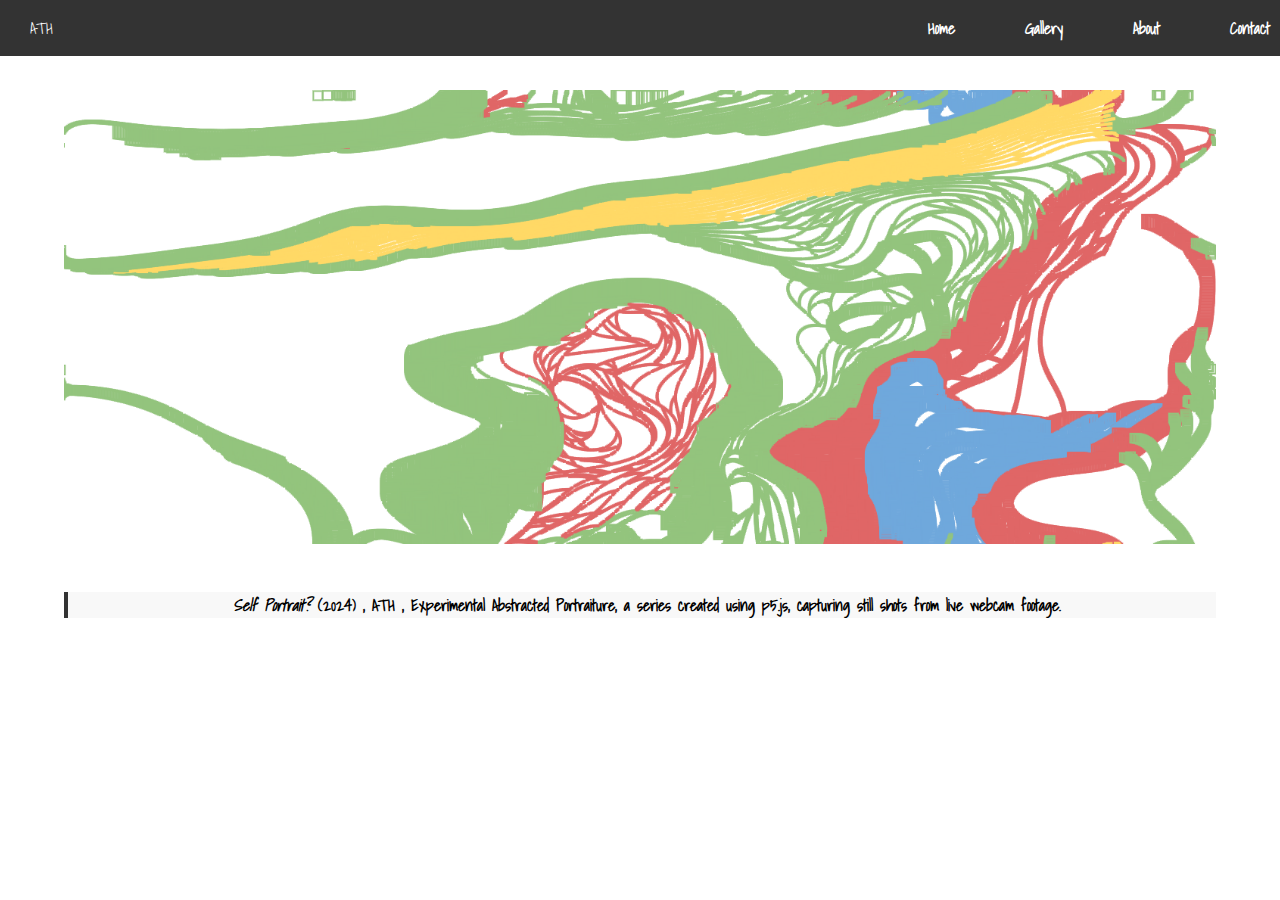
<file: about.html>
<!DOCTYPE html>
<html lang="en">
<head>
    <meta charset="UTF-8">
    <meta name="viewport" content="width=device-width, initial-scale=1.0">
    <title>About Me!</title>
    <link rel="stylesheet" href="about.css">
    <link rel="preconnect" href="https://fonts.googleapis.com">
    <link rel="preconnect" href="https://fonts.gstatic.com" crossorigin>
    <link href="https://fonts.googleapis.com/css2?family=Luckiest+Guy&family=Shadows+Into+Light&display=swap" rel="stylesheet">  
</head>
<body>

    <header>
    <div class="logo">ATH</div>
    <nav>
        <ul>
            <li><a href="/index.html">Home</a></li>
            <li><a href="/gallery.html">Gallery</a></li>
            <li><a href="/about.html">About</a></li>
            <li><a href="/contact.html">Contact</a></li>

        </ul>
    </nav>
</header>

<!-- <section id="about" class="content-section">
    <h3>Artist Statement</h3>
    <p>Artist Statement. <a href="Writing/artist-statement.html">Read more</a></p>

    <h3>More Writings</h3>
    <ul>
        <li><a href="Writing/artist-statement.html">Artist Statement</a></li>
        <li><a href="Writing/process-notes.html">Process Notes</a></li>
        <li><a href="Writing/reflections.html">Reflections on Generative Art</a></li>
    </ul>
</section> -->

<div class="about-picture-1">
    <div class = artwork-wrapper>
        <img src="Website Images/21 - Copy.png" alt="About One" class="responsive-about-one" />
        <div class="artwork-detail">
            <h2><em>Self Portrait?</em> (2024) , ATH , Experimental Abstracted Portraiture, a series created using p5.js, capturing still shots from live webcam footage.</h2>
        </div>
    </div>
</div>
</file>
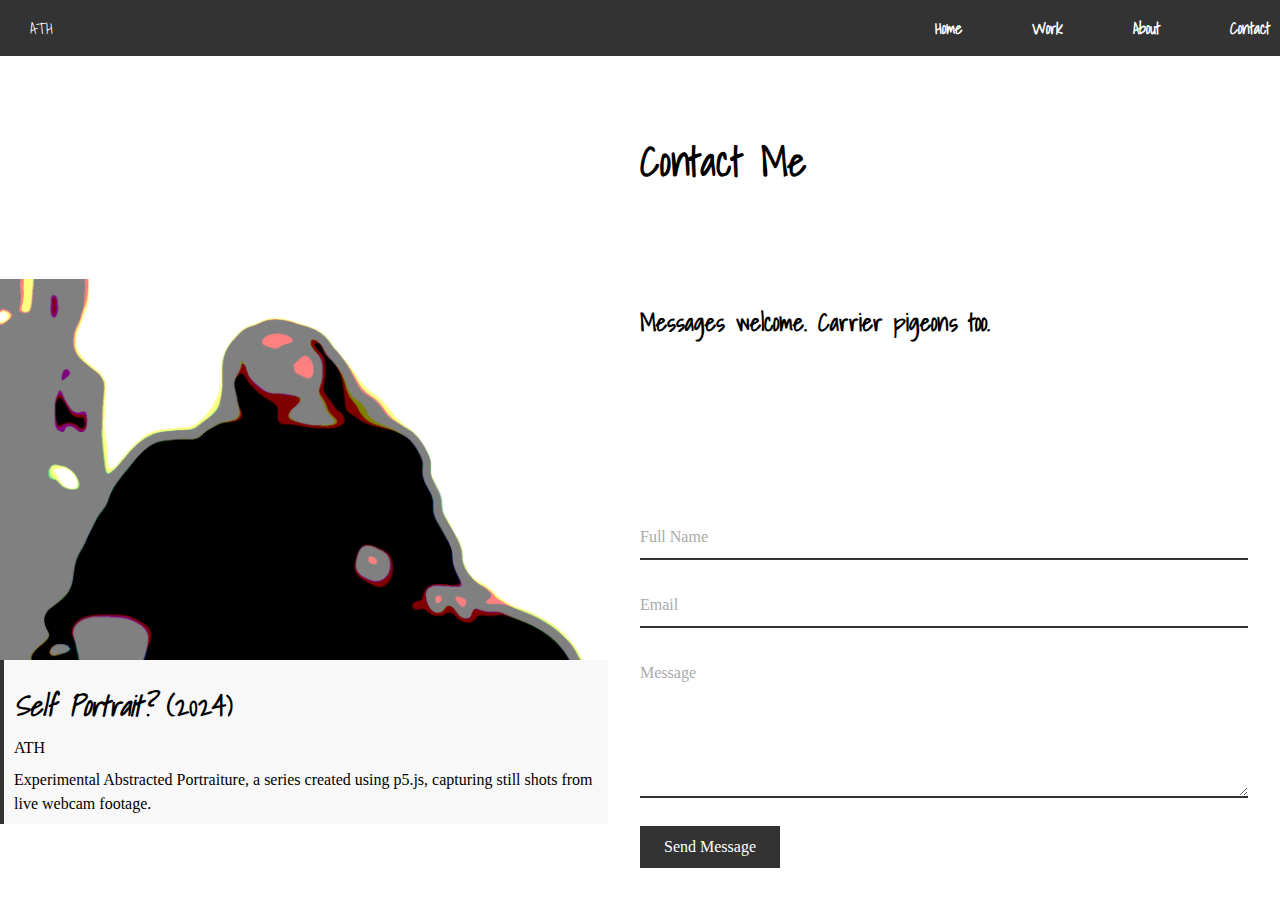
<file: contact.html>
<!DOCTYPE html>
<html lang="en">

<header>
    <div class="logo">ATH</div>
    <nav>
        <ul>
            <li><a href="/index.html">Home</a></li>
            <li><a href="/gallery.html">Work</a></li>
            <li><a href="/about.html">About</a></li>
            <li><a href="/contact.html">Contact</a></li>

        </ul>
    </nav>
</header>

<head>
  <meta charset="UTF-8" />
  <meta name="viewport" content="width=device-width, initial-scale=1.0" />
  <title>Contact Me</title>
  <link rel="stylesheet" href="contact.css" />
    <link rel="preconnect" href="https://fonts.googleapis.com">
    <link rel="preconnect" href="https://fonts.gstatic.com" crossorigin>
    <link href="https://fonts.googleapis.com/css2?family=Luckiest+Guy&family=Shadows+Into+Light&display=swap" rel="stylesheet">  
</head>
<body>

  <div class="contact-container">
    <div class="contact-left">
      <img src="Website Images/6 - Copy.png" alt="Contact background" />
        <div class="artwork-detail">
            <h2><em>Self Portrait?</em> (2024)</h2>
            <p>ATH</p>
            <p>Experimental Abstracted Portraiture, a series created using p5.js, capturing still shots from live webcam footage.</p>
        </div>
    </div>

    <div class="contact-right">
      <h1>Contact Me</h1>
      <h2>Messages welcome. Carrier pigeons too.</h2>

      <form class="contact-form" action="https://formspree.io/f/xyzwoprd" method="POST">
        <input type="text" name="name" placeholder="Full Name" required />
        <input type="email" name="email" placeholder="Email" required />
        <textarea name="message" placeholder="Message" required></textarea>
        <button type="submit">Send Message</button>
      </form>
      </div>
    </div>
  </div>

  <!-- Thank You Popup -->
  <div id="thank-you-popup">
    <div id="thank-you-image"></div>
    <div id="thank-you-content">
      <p id="thank-you-message"></p>
      <button onclick="closePopup()">close ✿</button>
    </div>
  </div>

  <!-- Scripts -->
  <script>
    const images = [
      'artworks/typostcards/pc1.png',
      'artworks/typostcards/pc2.png',
      'artworks/typostcards/pc3.png',
      'artworks/typostcards/pc4.png',
      'artworks/typostcards/pc5.png',
      'artworks/typostcards/pc6.png',
      'artworks/typostcards/pc7.png',
      'artworks/typostcards/pc8.png',
      'artworks/typostcards/pc9.png'
    ];

    const messages = [
      "Your message is part of the system now; a little triangle in the flowfield. I’ll respond once it completes a few orbits.",
      "Thanks for reaching out! Your note just entered the randomness — my reply is being sculpted by code and curiosity.",
      "Thanks! I fed your message into the algorithm, it’s rendering something wonderful. I’ll send a reply in a couple of thoughtful cycles.",
      "Message received! It’s become a particle in my process, I’ll send a response once it settles into the canvas.",
      "Your words are now part of the art; stitched into the code, looping gently. I’ll reply after a few beautiful iterations."
    ];

    function showThankYouPopup() {
      const image = images[Math.floor(Math.random() * images.length)];
      const message = messages[Math.floor(Math.random() * messages.length)];

      document.getElementById("thank-you-image").style.backgroundImage = `url(${image})`;
      document.getElementById("thank-you-message").textContent = message;
      document.getElementById("thank-you-popup").style.display = "flex";
    }

    function closePopup() {
      document.getElementById("thank-you-popup").style.display = "none";
    }

    const form = document.querySelector("form");
    if (form) {
      form.addEventListener("submit", function (event) {
        event.preventDefault();
        const formData = new FormData(form);
        fetch(form.action, {
          method: "POST",
          body: formData,
          headers: { 'Accept': 'application/json' }
        }).then(response => {
          if (response.ok) {
            form.reset();
            showThankYouPopup();
          } else {
            alert("Oops! There was a problem submitting your form");
          }
        });
      });
    }
  </script>

</body>
</html>
</file>
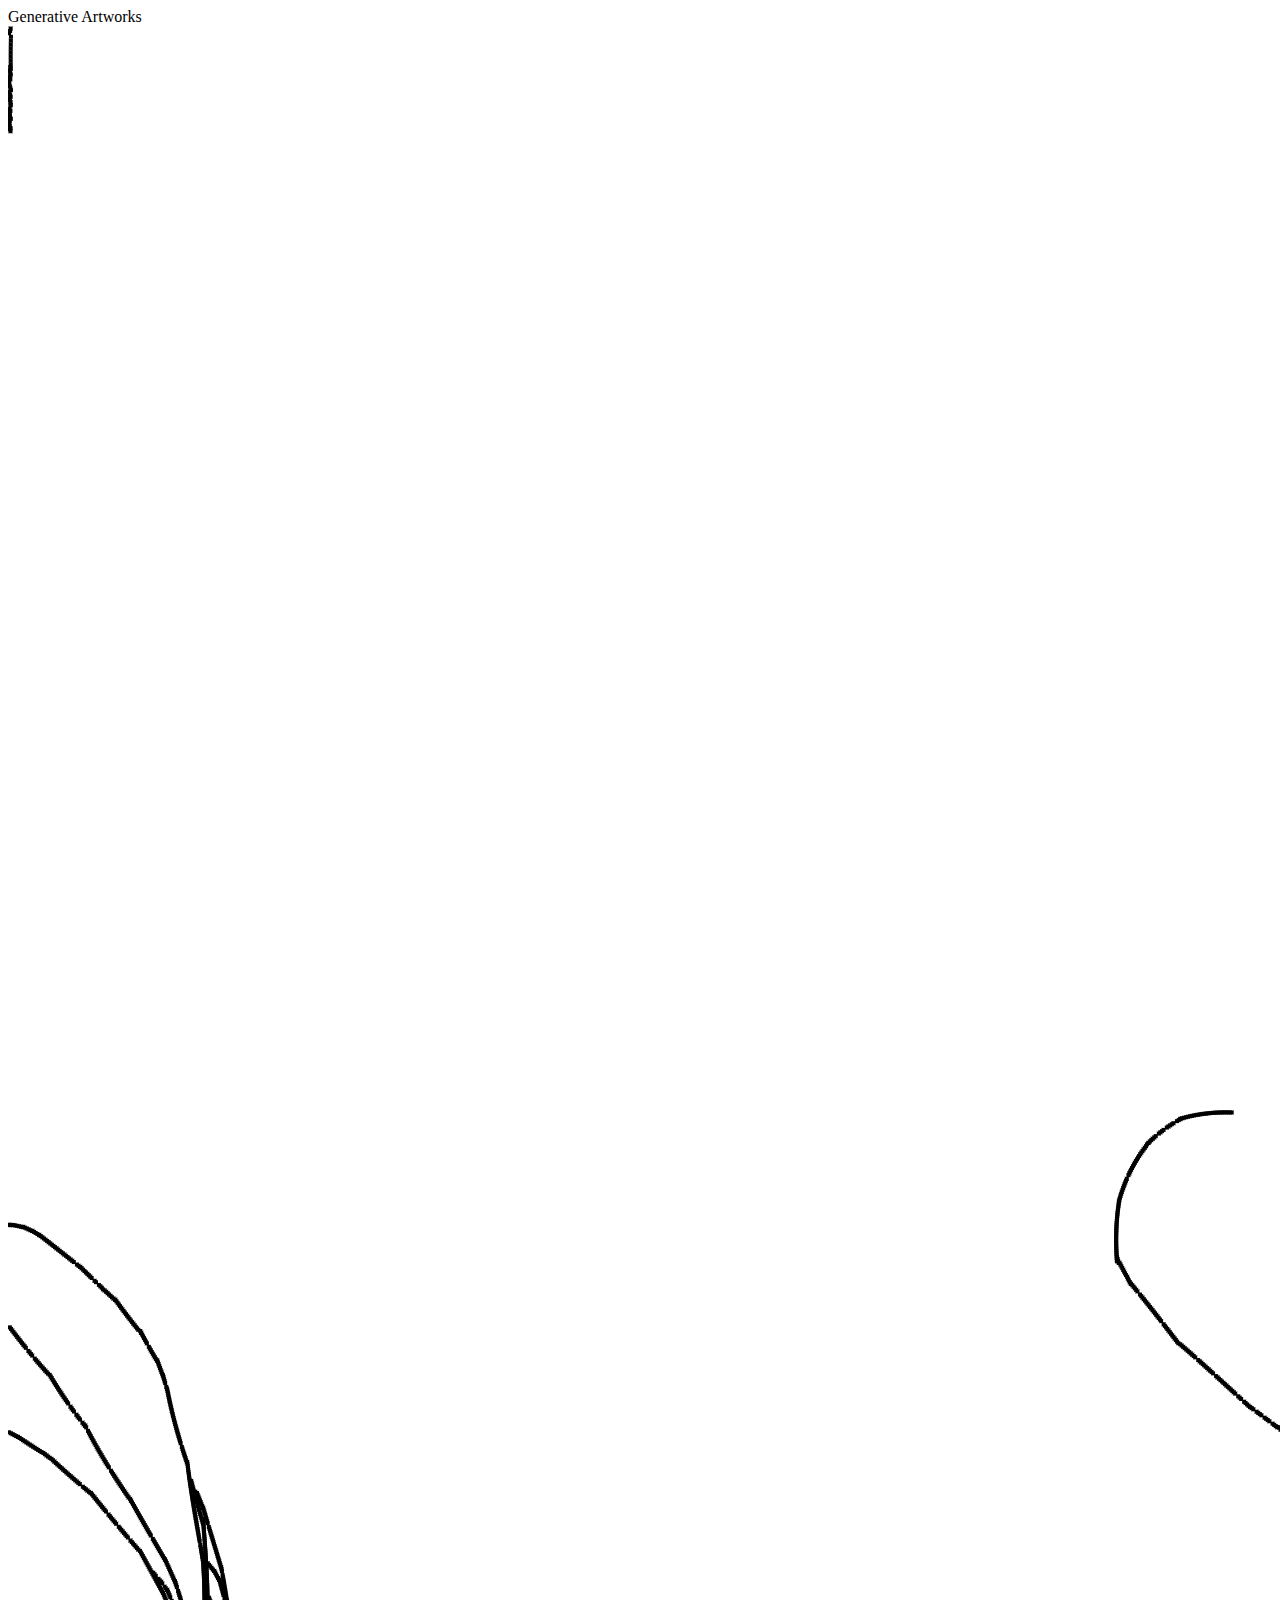
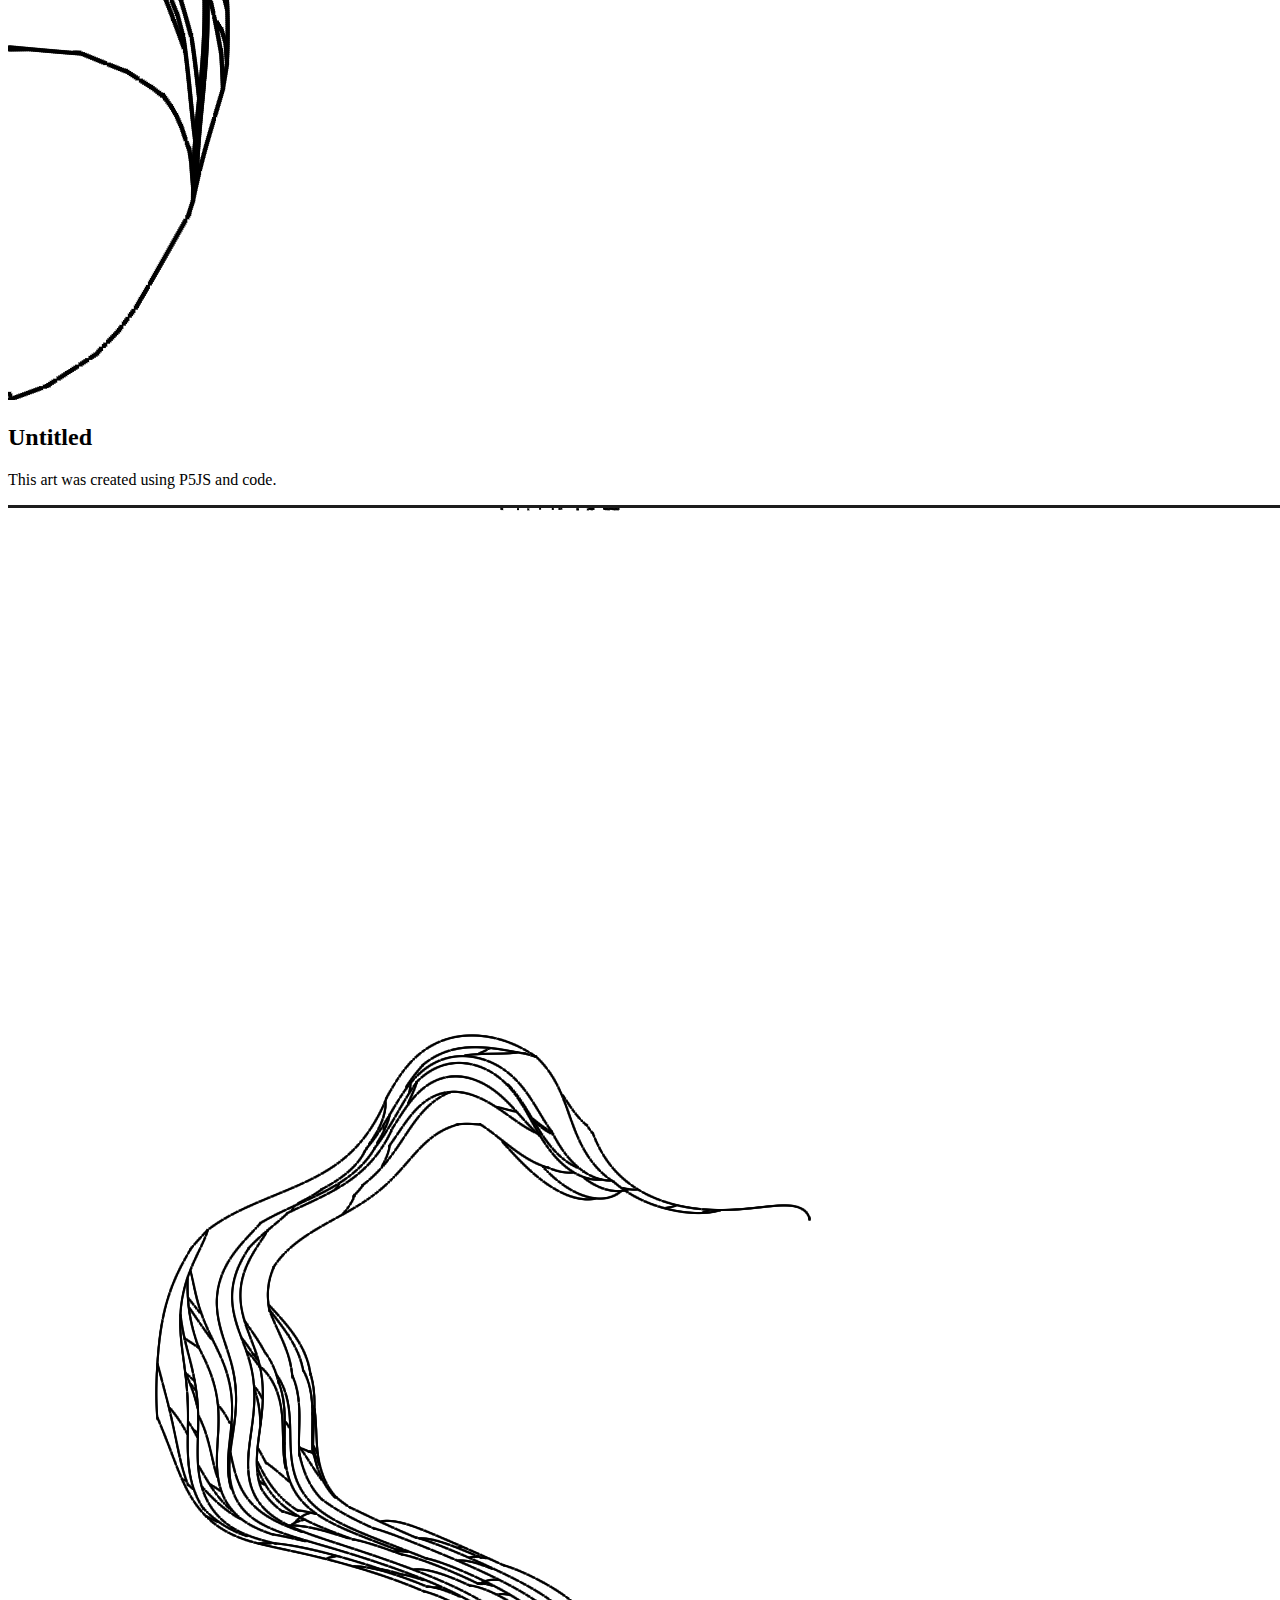
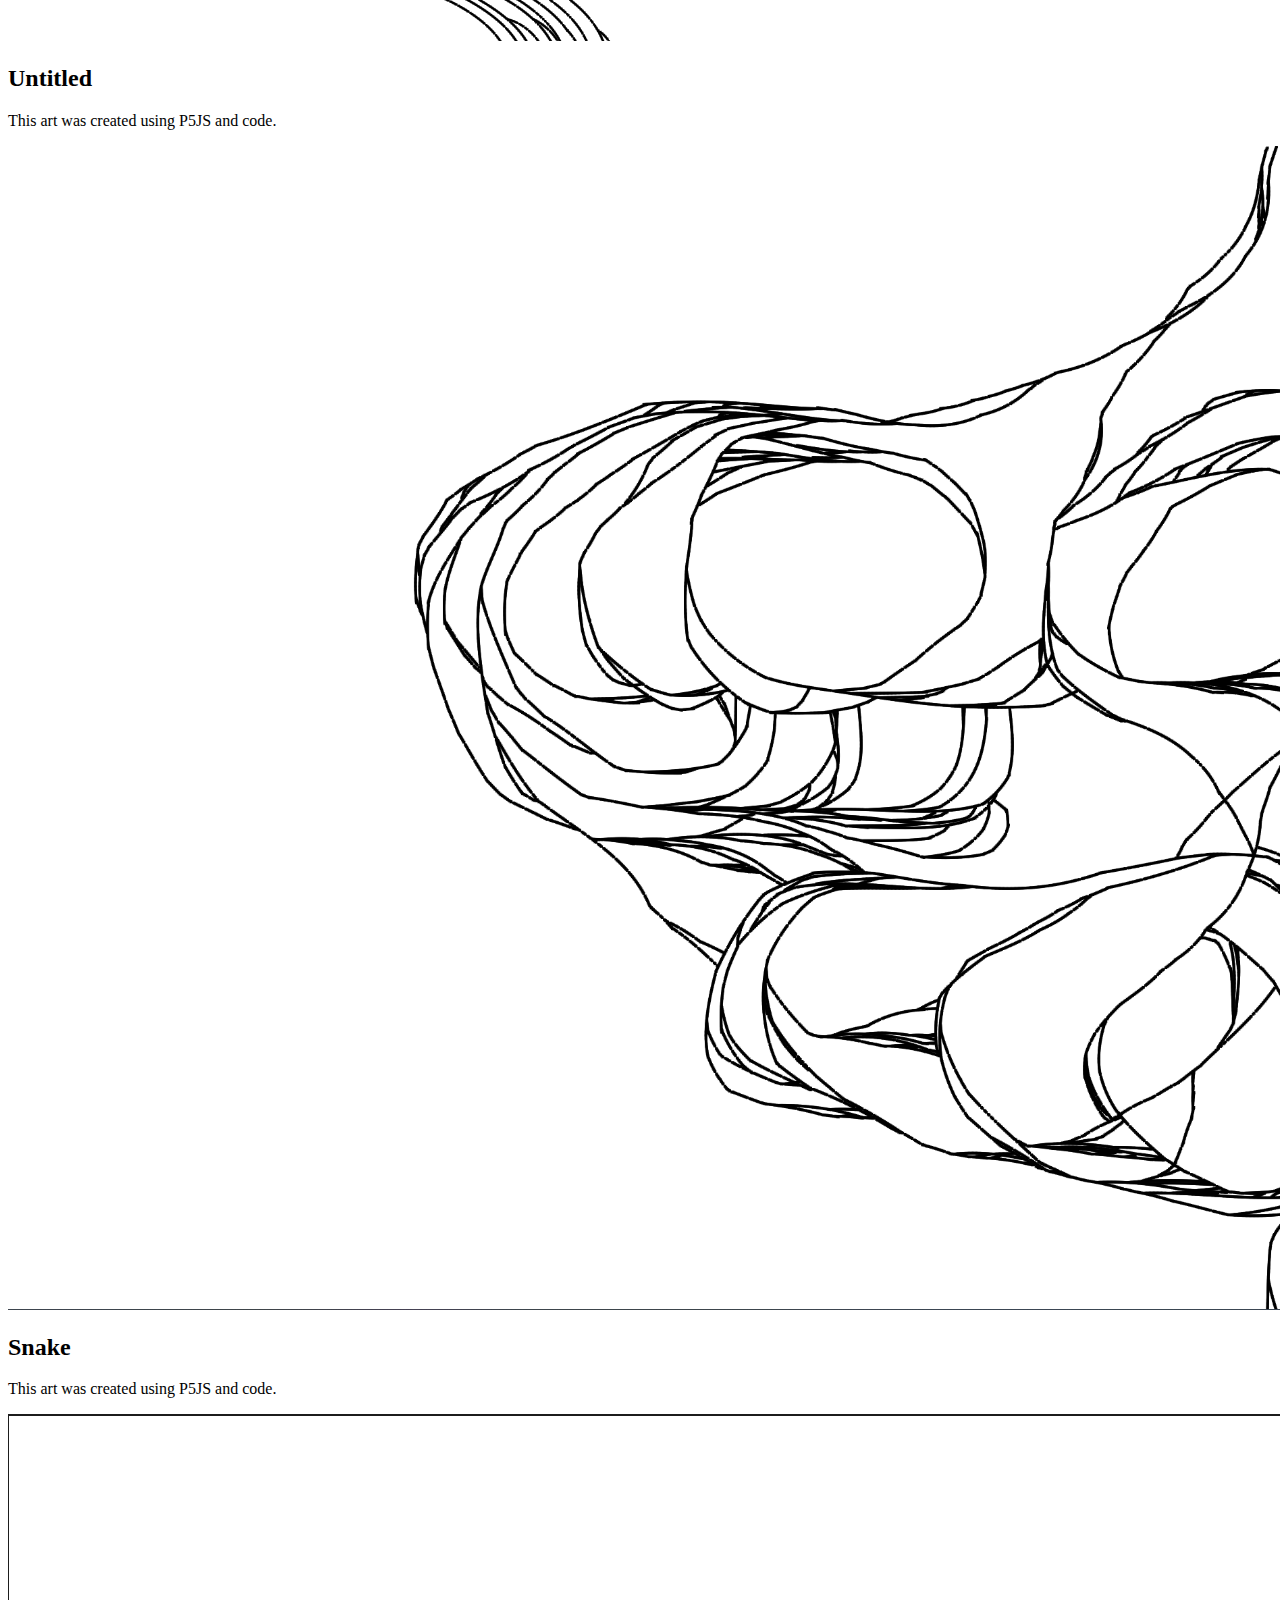
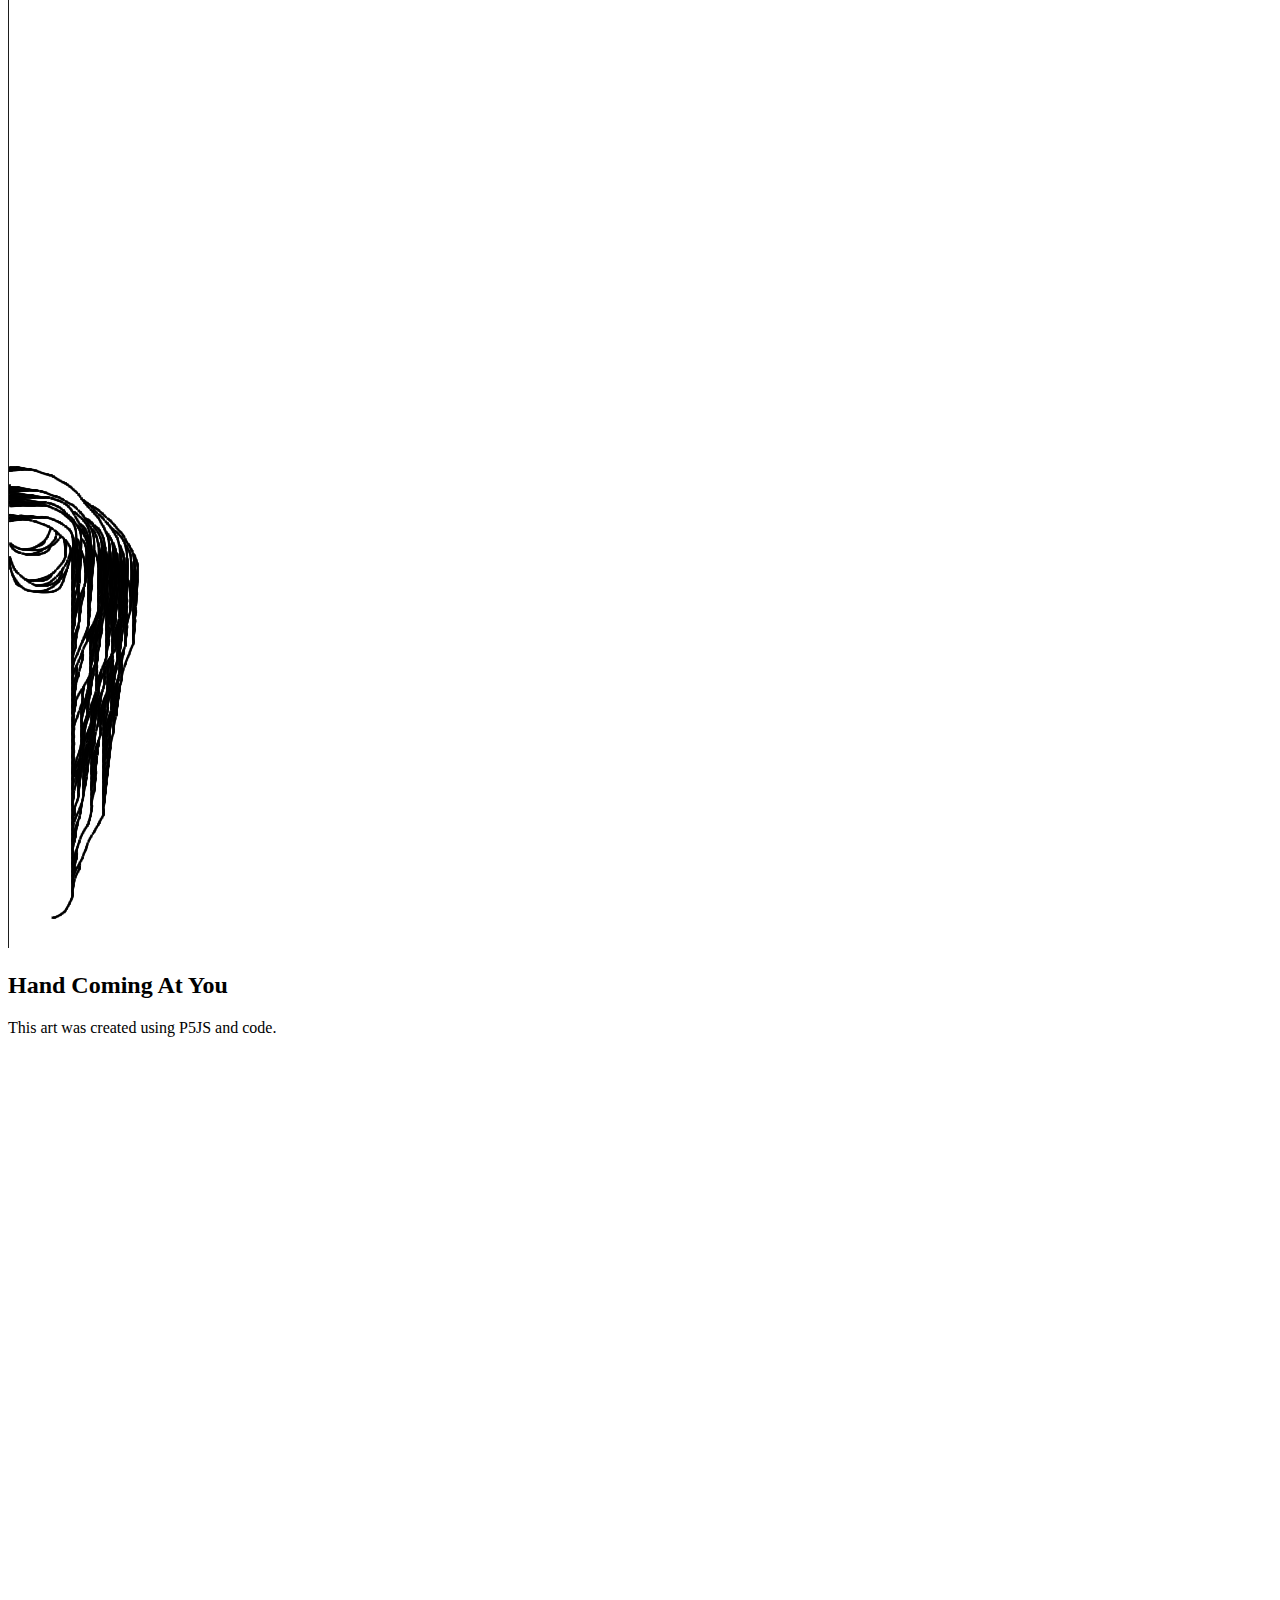
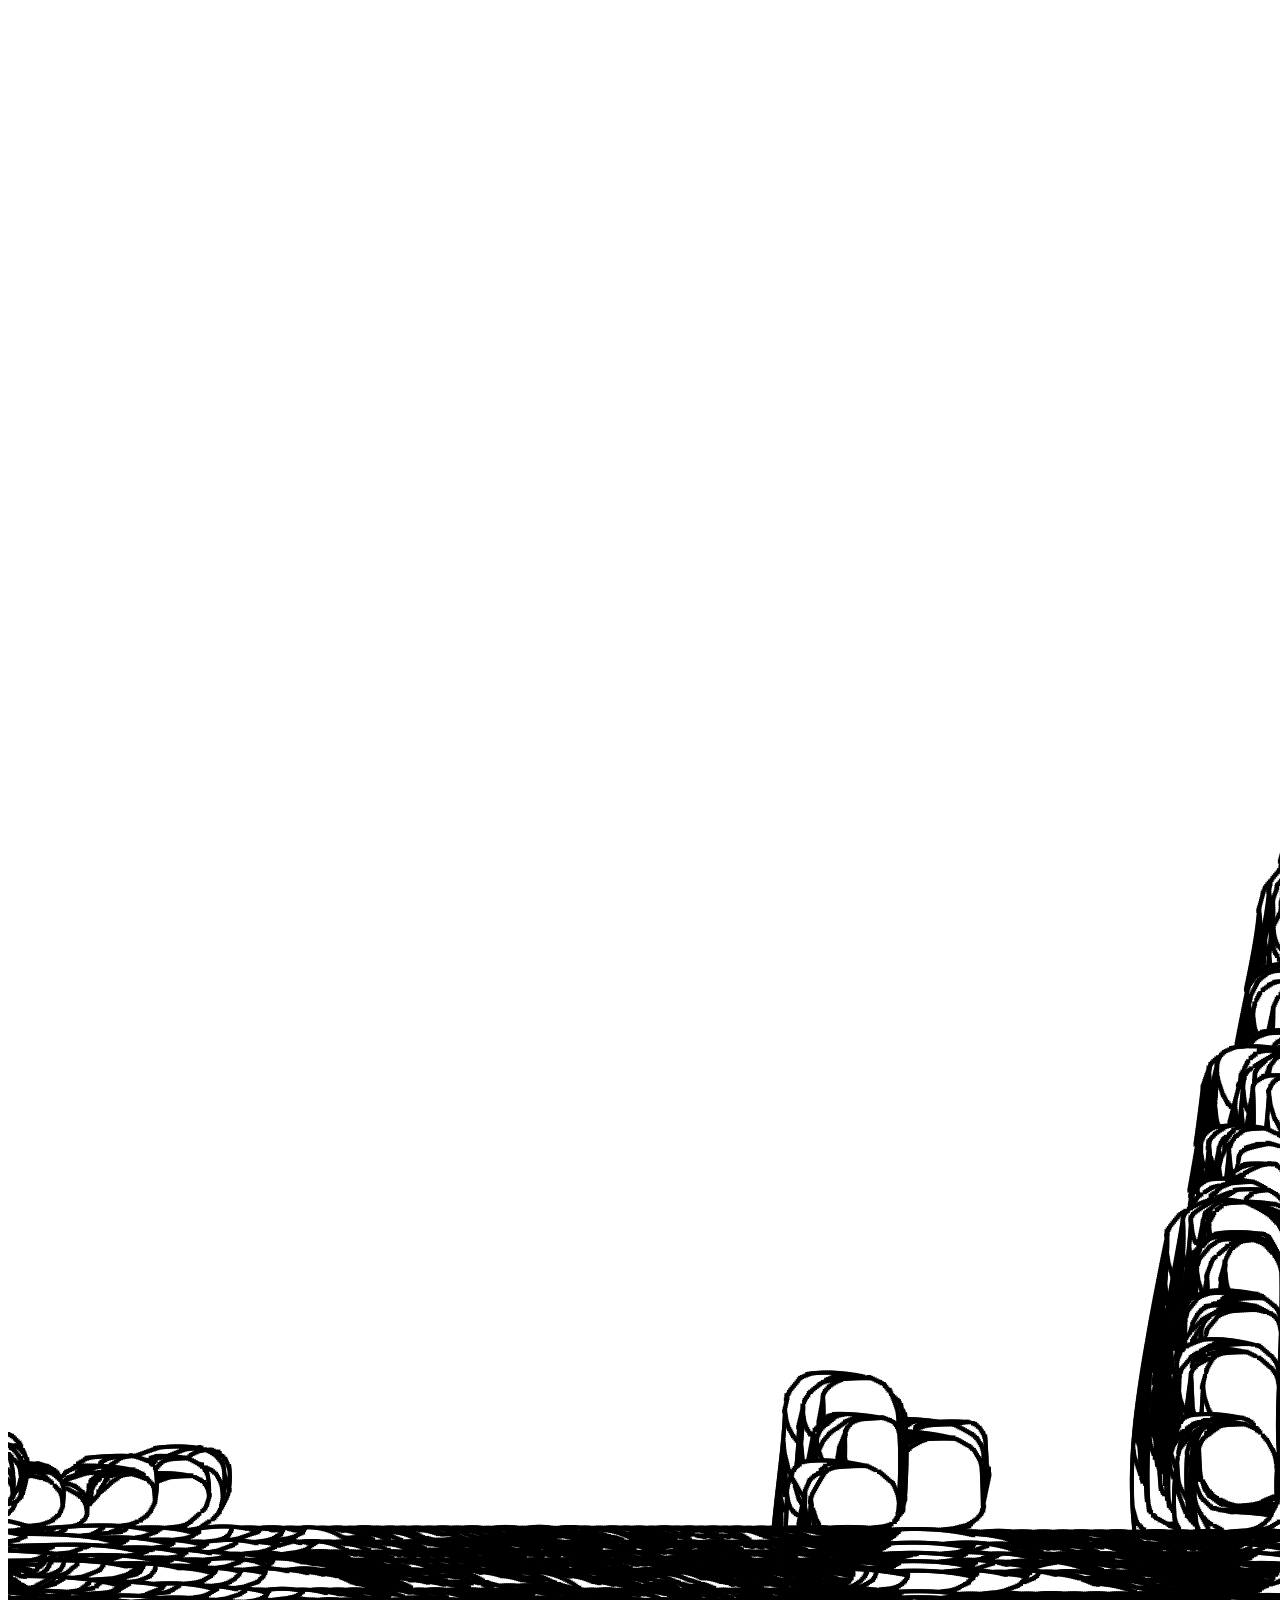
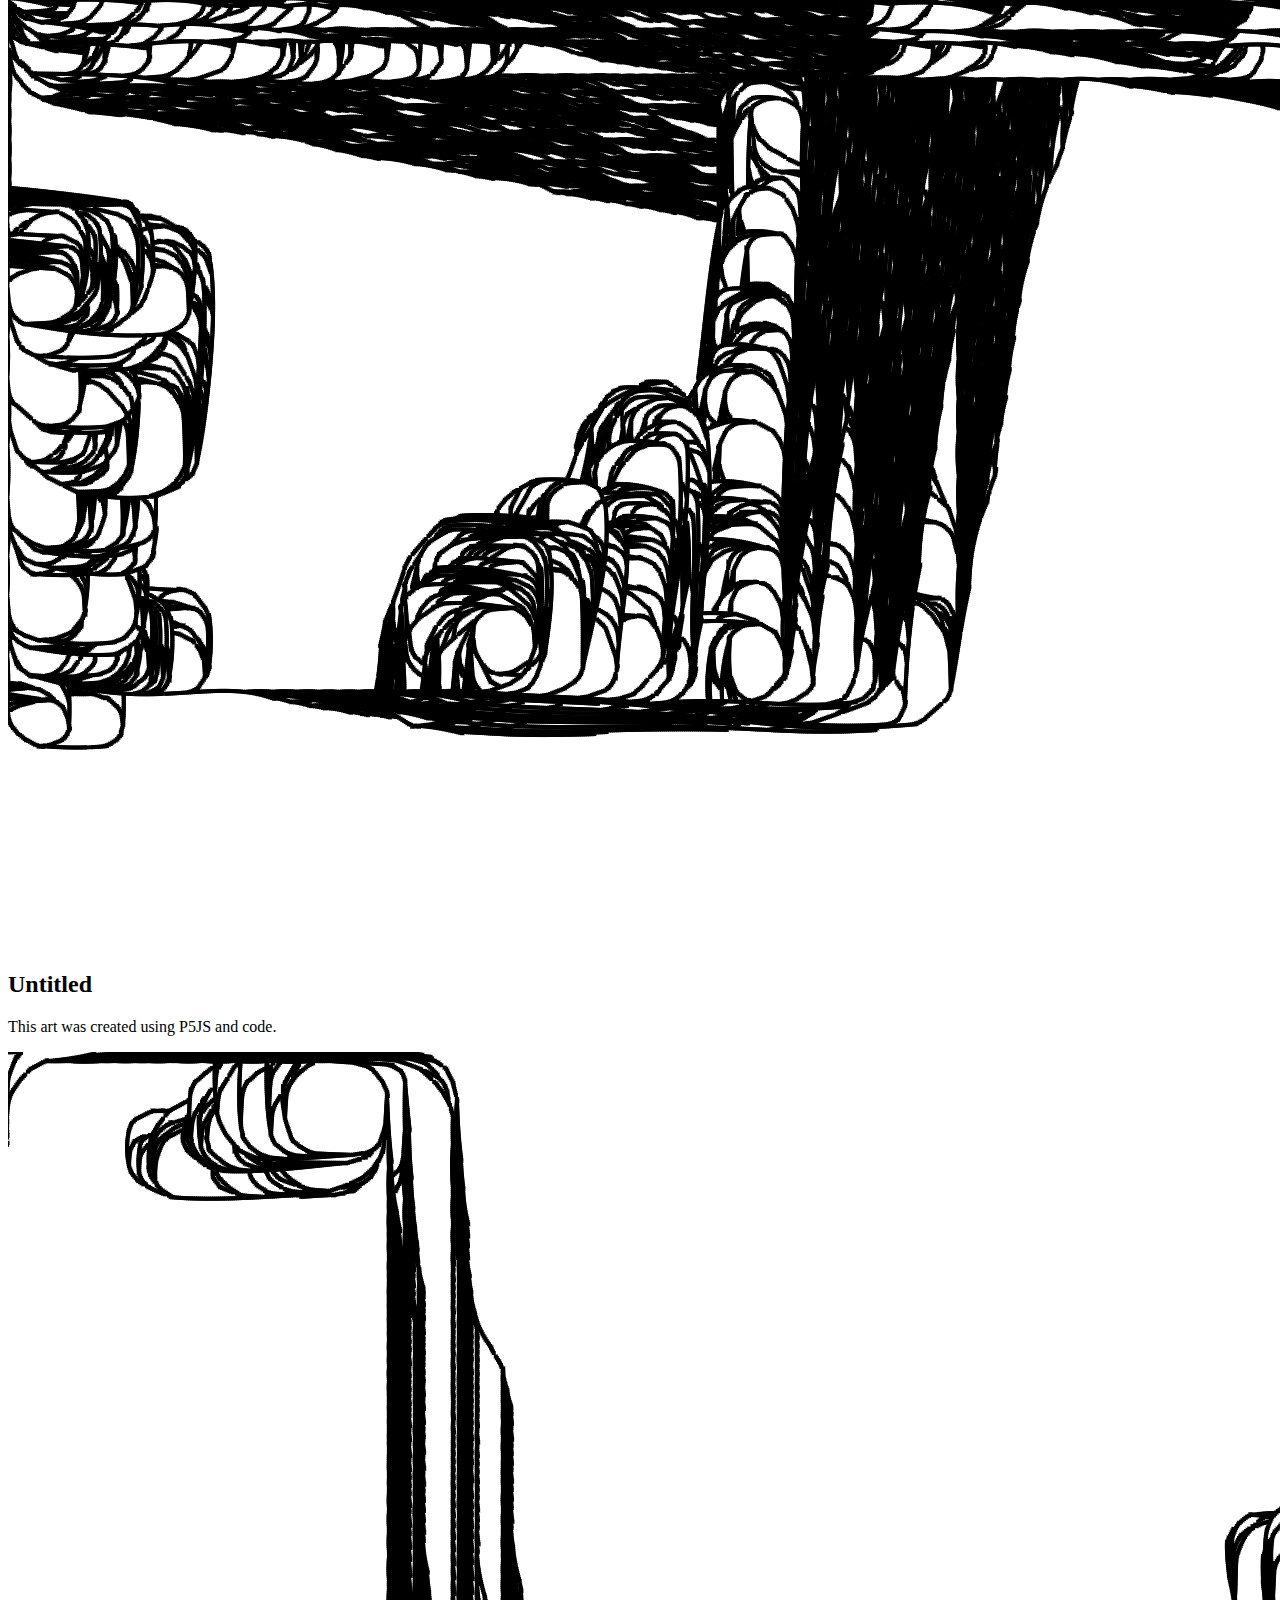
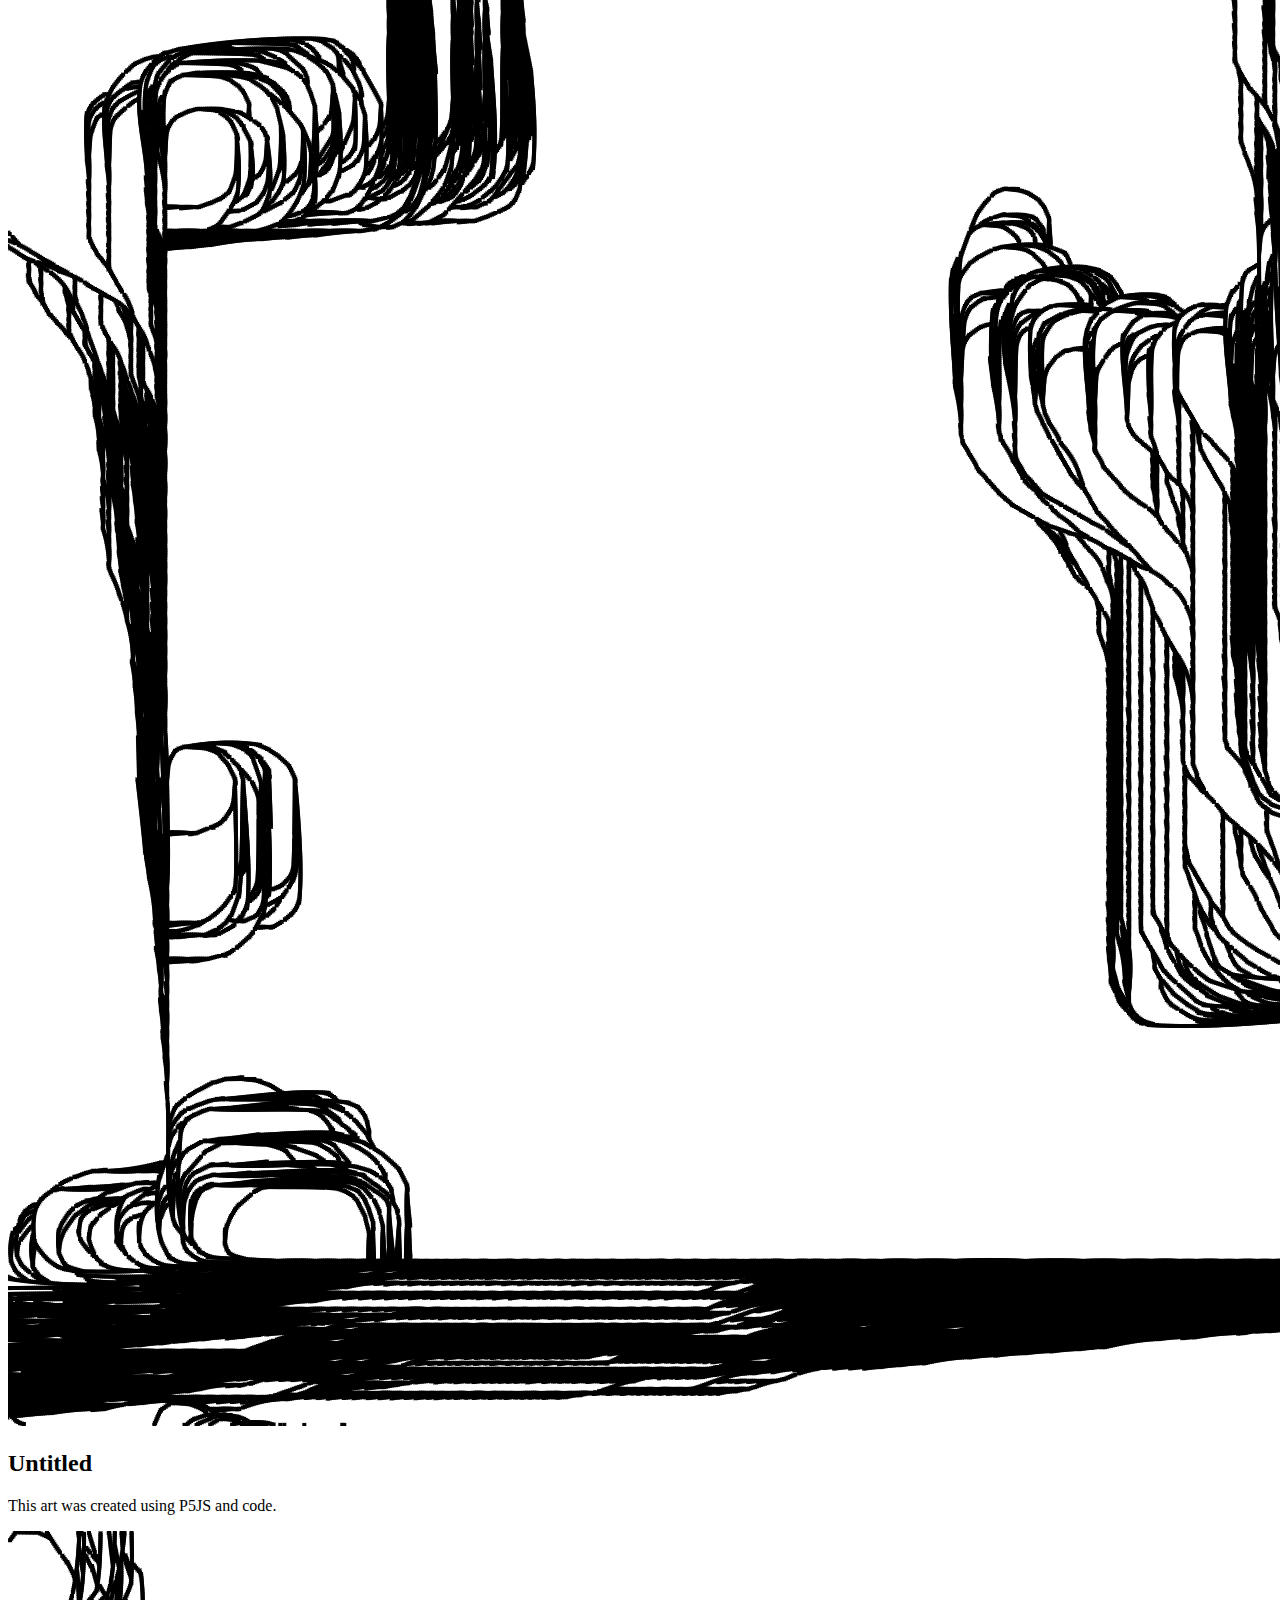
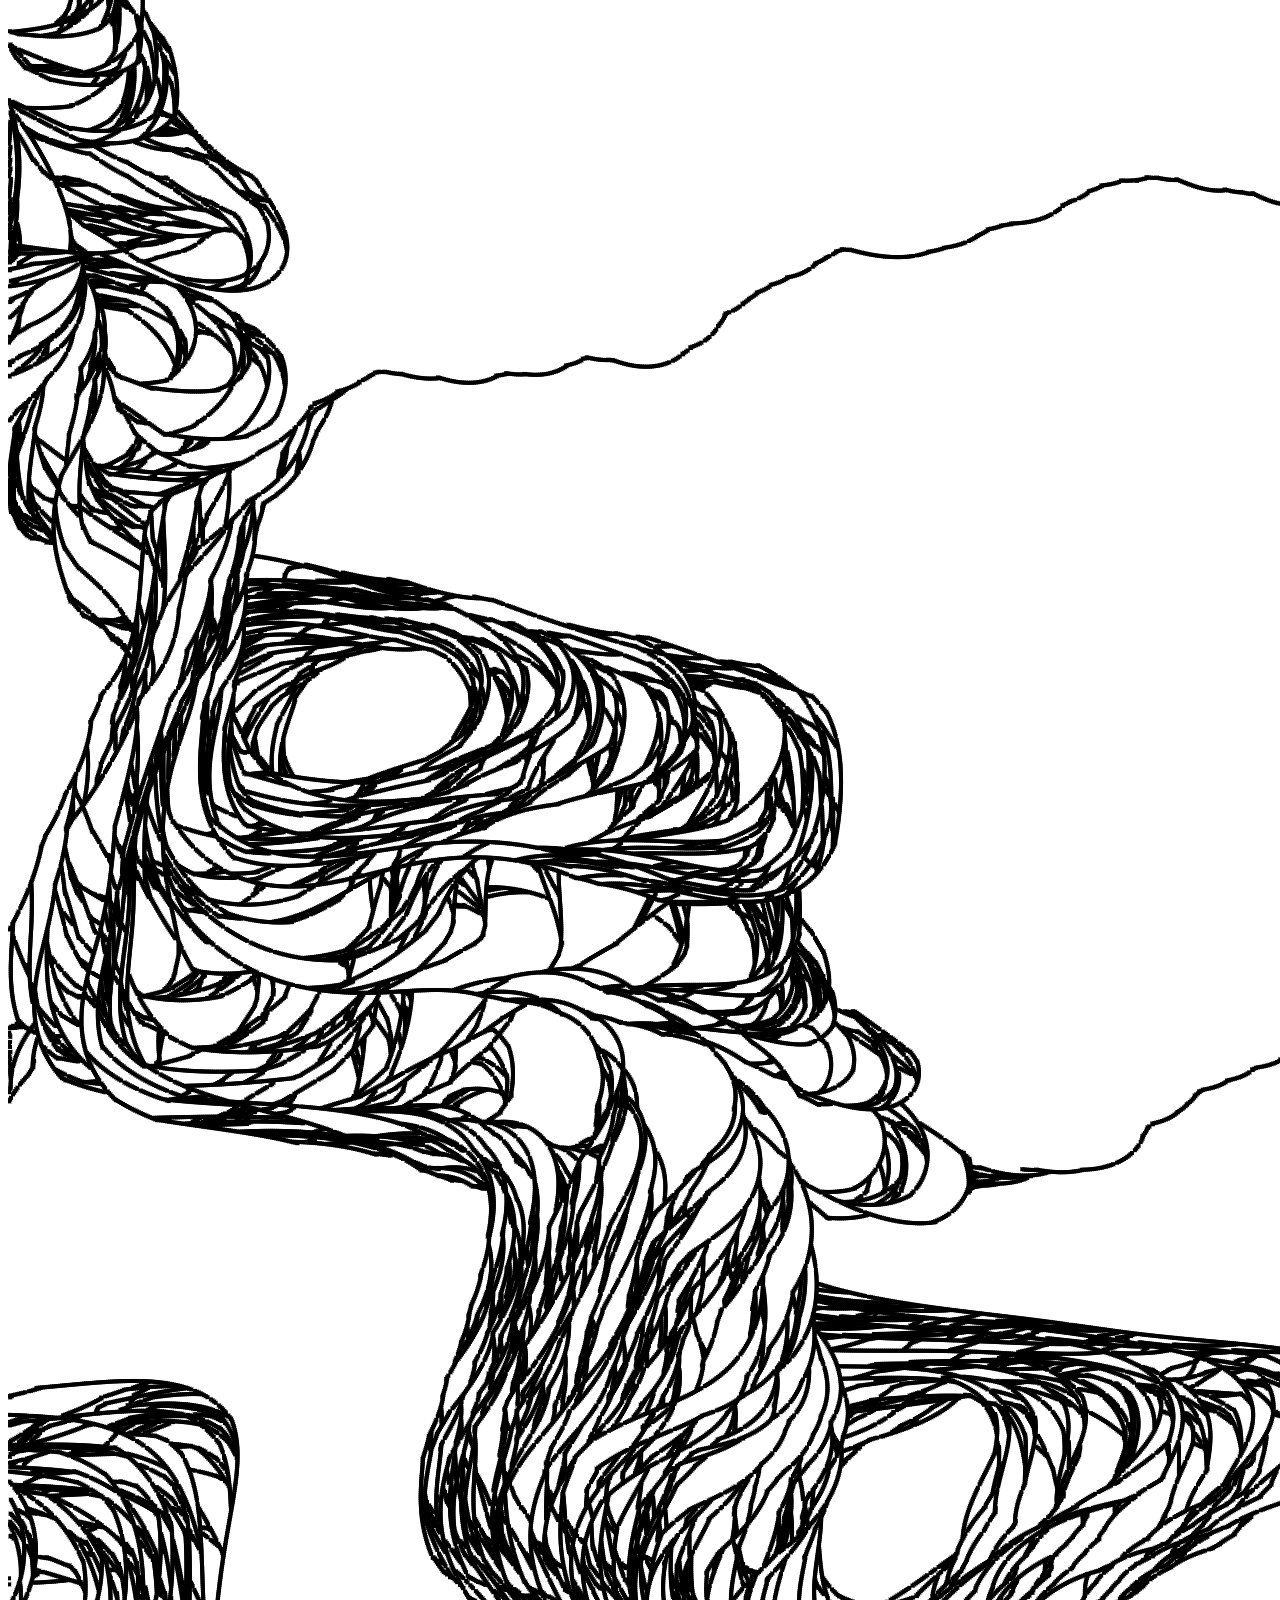
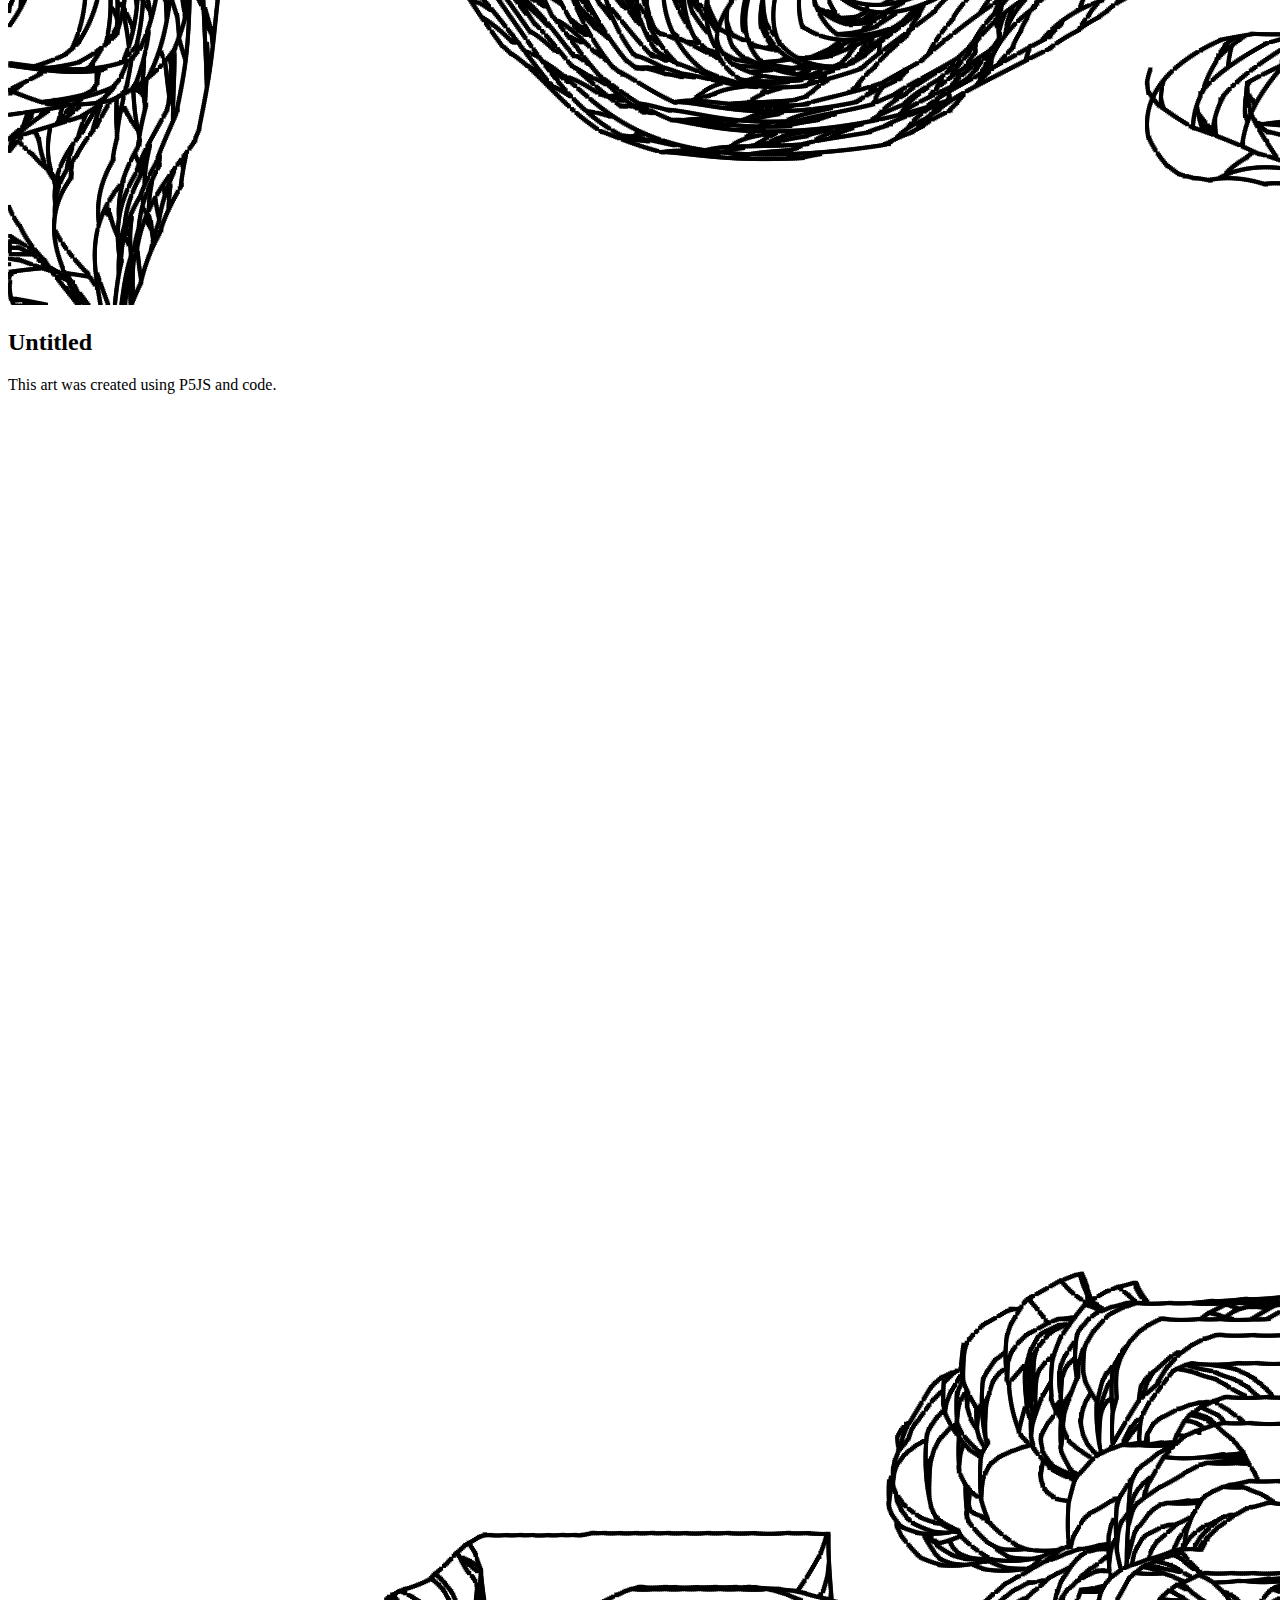
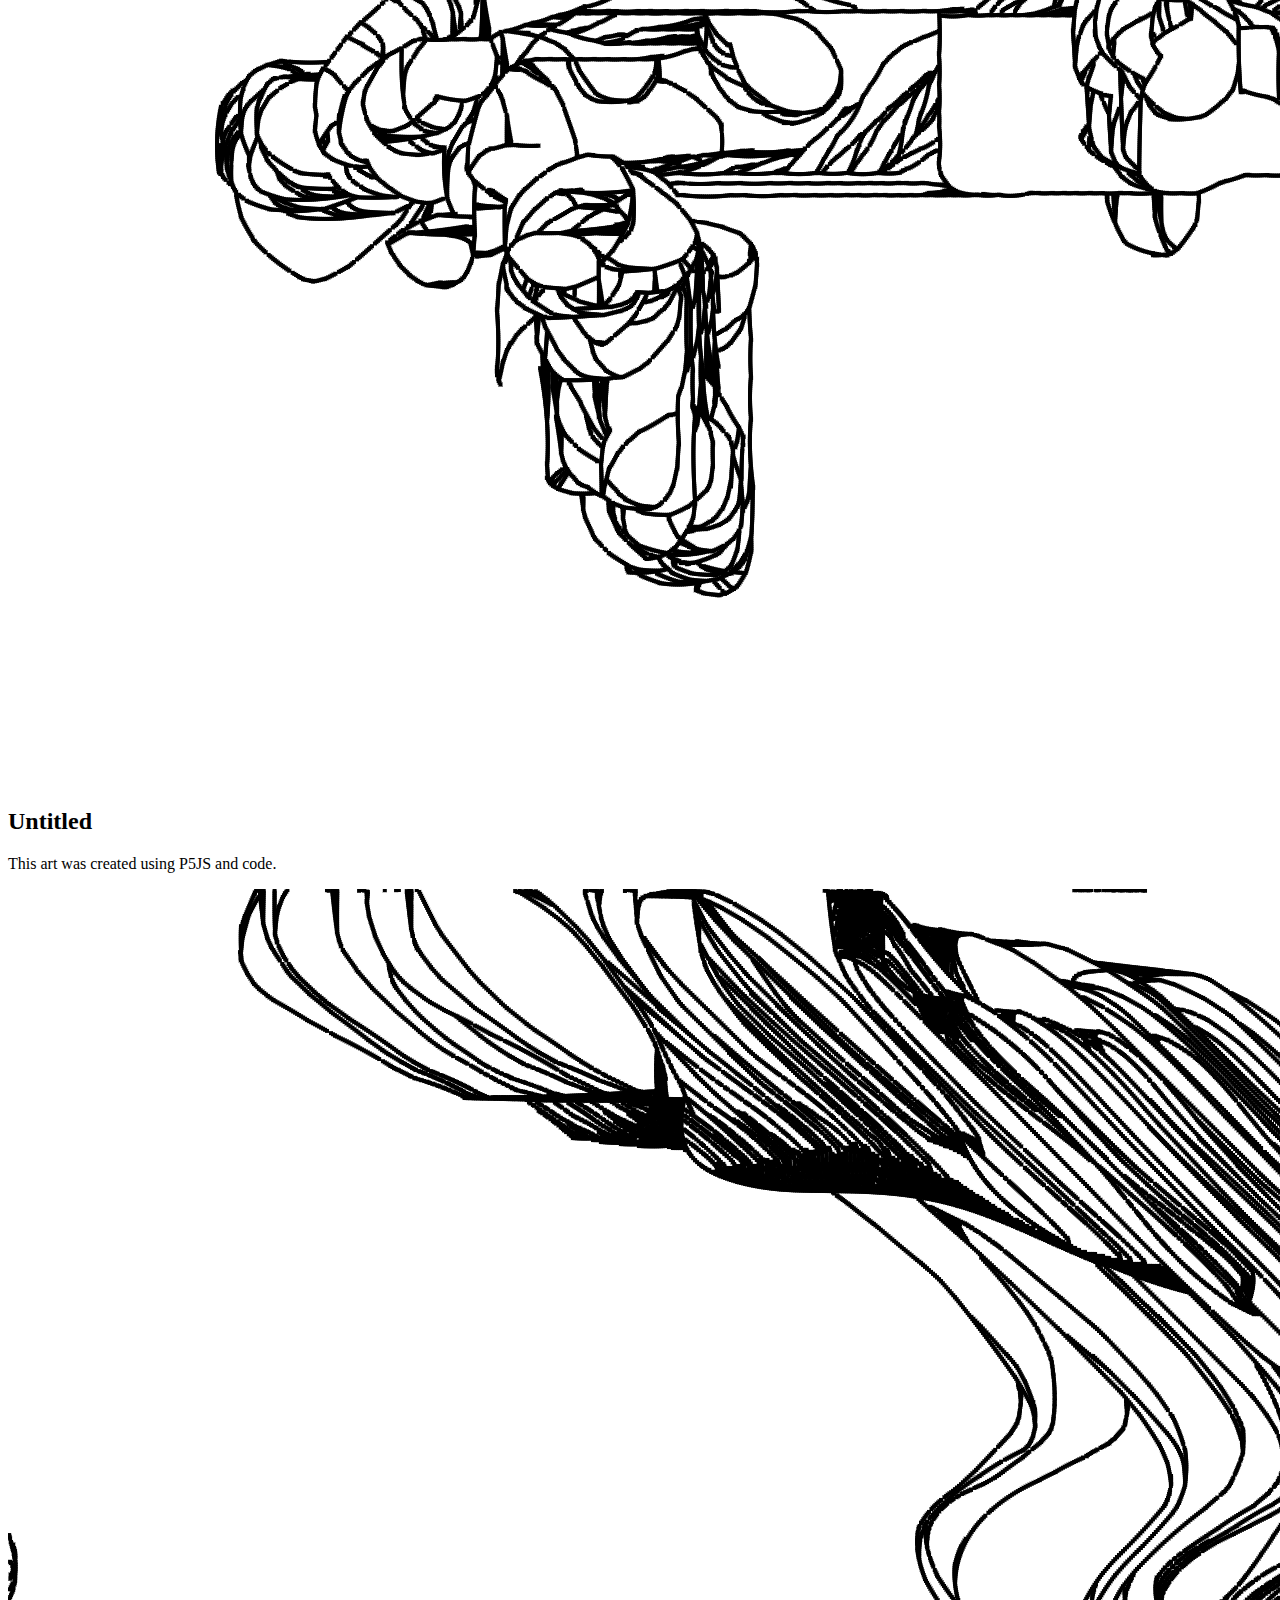
<file: artworks/generative.html>
<!DOCTYPE html>
<html lang="en">
<head>
    <meta charset="UTF-8">
    <meta name="viewport" content="width=device-width, initial-scale=1.0">
    <title>Digital Work</title>
    <link rel="stylesheet" href="generativess.css">
    <link href="https://fonts.googleapis.com/css2?family=Shadows+Into+Light&display=swap" rel="stylesheet">

</head>
<body>

    <!-- Title for the section -->
    <div class="gallery-title">Generative Artworks</div>

    <!-- Gallery container -->
    <div class="gallery">
        <!-- Artwork 1 -->
        <div class="artwork">
            <img src="generative/download (15).png" alt="Artwork 1">
            <div class="description">
                <h2>Untitled</h2>
                <p>This art was created using P5JS and code.</p>
            </div>
        </div>

        <!-- Artwork 2 -->
        <div class="artwork">
            <img src="generative/Screenshot 2024-09-30 214022.png" alt="Artwork 2">
            <div class="description">
                <h2>Untitled</h2>
                <p>This art was created using P5JS and code.</p>
            </div>
        </div>

                <div class="artwork">
            <img src="generative/Screenshot 2024-10-01 105921.png" alt="Artwork 2">
            <div class="description">
                <h2>Snake</h2>
                <p>This art was created using P5JS and code.</p>
            </div>
        </div>

                <div class="artwork">
            <img src="generative/Screenshot 2024-09-30 215906.png" alt="Artwork 2">
            <div class="description">
                <h2>Hand Coming At You</h2>
                <p>This art was created using P5JS and code.</p>
            </div>
        </div>

                <div class="artwork">
            <img src="generative/download (5).png" alt="Artwork 2">
            <div class="description">
                <h2>Untitled</h2>
                <p>This art was created using P5JS and code.</p>
            </div>
        </div>

                <div class="artwork">
            <img src="generative/download.png" alt="Artwork 2">
            <div class="description">
                <h2>Untitled</h2>
                <p>This art was created using P5JS and code.</p>
            </div>
        </div>

                <div class="artwork">
            <img src="generative/download (43).png" alt="Artwork 2">
            <div class="description">
                <h2>Untitled</h2>
                <p>This art was created using P5JS and code.</p>
            </div>
        </div>

                <div class="artwork">
            <img src="generative/download (17).png" alt="Artwork 2">
            <div class="description">
                <h2>Untitled</h2>
                <p>This art was created using P5JS and code.</p>
            </div>
        </div>

                <div class="artwork">
            <img src="generative/download (84).png" alt="Artwork 2">
            <div class="description">
                <h2>Untitled</h2>
                <p>This art was created using P5JS and code.</p>
            </div>
        </div>

                <div class="artwork">
            <img src="generative/download (76) - bg.png" alt="Artwork 2">
            <div class="description">
                <h2>Untitled</h2>
                <p>This art was created using P5JS and code.</p>
            </div>
        </div>

                <div class="artwork">
            <img src="generative/InnKeepers pt 1.png" alt="Artwork 2">
            <div class="description">
                <h2>InnKeepers pt. 1</h2>
                <p>This art was created using P5JS and code. What is unique about this one is that the code itself changed in regard to the environment around me, so this was taken at the coffee shop InnKeepers located in Galesburg, IL. </p>
            </div>
        </div>

                <div class="artwork">
            <img src="generative/InnKeepers pt 10.png" alt="Artwork 2">
            <div class="description">
                <h2>InnKeepers pt. 10</h2>
                <p>This art was created using P5JS and code. What is unique about this one is that the code itself changed in regard to the environment around me, so this was taken at the coffee shop InnKeepers located in Galesburg, IL. </p>
            </div>
        </div>

        <!-- Additional artwork sections as needed -->
    </div>

</body>
</html>
</file>
<file: about.css>
header {
  position: fixed;
  top: 0;
  width: 100%;
  z-index: 1000;
  background-color: #333;
  padding: 15px 30px;
  color: #fff;
  display: flex;
  justify-content: space-between;
  align-items: center;
}

header nav ul {
  list-style: none;
  display: flex;
  gap: 20px;
  margin: 0;
  padding: 0;
}

header nav ul li a {
  color: #fff;
  text-decoration: none;
  font-weight: bold;
  padding: 10px;
  margin-right: 30px;
}

header nav ul li a:hover {
  background-color: #555;
  border-radius: 5px;
}

header, h1, h2, nav {
  font-family: 'Shadows Into Light', cursive;
}

/* RESET BODY */
body {
  margin: 0;
  padding: 0;
  box-sizing: border-box;
  background: #fff;
}

/* CONTAINER */
.about-picture-1 {
  display: flex;
  justify-content: center;
  align-items: center;
  flex-direction: column;
  padding: 10vh 5vw 5vw;
  box-sizing: border-box;
  text-align: center;
}

.artwork-wrapper {
  width: 100%;
  margin: 0 auto;
}

.responsive-about-one {
  max-height: 75vh;
  max-width: 100%;
  height: auto;
  width: auto;
  display: block;
  margin: 0 auto; 
  object-fit: contain;
}

/* TEXT STYLING — YOUR ORIGINAL */
.artwork-detail {
  width: 100%; 
  padding-left: 10px;
  font-family: 'Della Robbia', serif;
  background-color: #f8f8f8;
  border-left: 4px solid #333;
  margin-top: 3rem;
  box-sizing: border-box;
  white-space: normal;  
  overflow: visible;
}

.artwork-detail h2 {
  font-family: 'Shadows Into Light', cursive;
  font-size: 1rem;
  margin-bottom: 0.5rem;
}

.artwork-detail p {
  margin: 0.5rem 0;
  line-height: 1.5;
  font-size: 1.0rem;

}
</file>
<file: contact.css>
header {
  position: fixed;
  top: 0;
  width: 100%;
  z-index: 1000;
  background-color: #333;
  padding: 15px 30px;
  color: #fff;
  display: flex;
  justify-content: space-between;
  align-items: center;
}

header nav ul {
  list-style: none;
  display: flex;
  gap: 20px;
  margin: 0;
  padding: 0;
}

header nav ul li a {
  color: #fff;
  text-decoration: none;
  font-weight: bold;
  padding: 10px;
  margin-right: 30px;
}

header nav ul li a:hover {
  background-color: #555;
  border-radius: 5px;
}

header, h1, h2, nav {
  font-family: 'Shadows Into Light', cursive;
}

body, p, input, textarea, button {
  font-family: 'Della Robbia', serif;
}

body, html {
  margin: 0;
  padding: 0;
  height: 100%;
  overflow: hidden;
}

.contact-container {
  display: flex;
  height: calc(100vh - 70px);
  width: 100%;
  margin-top: 70px; 
}

.contact-left {
  flex: 1;
  flex-direction: column;
  display: flex;
  align-items: flex-start;
}

.contact-left img {
  height: 100%;
  width: 100%;
  object-fit: contain;
  background-color: #ffffff;

}

.contact-right {
  flex: 1;
  padding: 2rem;
  display: flex;
  flex-direction: column;
  justify-content: space-between;
  background-color: #ffffff;
}

.contact-right h1 {
  font-size: 2.5rem;
  font-weight: bold;
  margin-bottom: 2rem;
}

.contact-right h2 {
  font-size: 1.5rem;
  margin-bottom: 1rem;
  margin-top: -5rem;
}

.contact-form input,
.contact-form textarea {
  width: 100%;
  margin-bottom: 1.5rem;
  border: none;
  border-bottom: 2px solid #333;
  padding: 0.75rem 0;
  font-size: 1rem;
  background: transparent;
  outline: none;
}

.contact-form textarea {
  resize: vertical;
  height: 120px;
}

.contact-form input::placeholder,
.contact-form textarea::placeholder {
  color: #aaa;
  transition: opacity 0.2s;
}

.contact-form input:focus::placeholder,
.contact-form textarea:focus::placeholder {
  opacity: 0;
}

.contact-info {
  margin-top: 2rem;
}

.contact-info p {
  margin: 1rem 0;
  font-size: 1rem;
}

.contact-info strong {
  display: block;
  font-weight: bold;
  margin-bottom: 0.3rem;
}

.contact-form button {
  background-color: #333;
  color: white;
  border: none;
  padding: 0.75rem 1.5rem;
  font-size: 1rem;
  cursor: pointer;
  transition: background 0.3s ease;
}

.contact-form button:hover {
  background-color: #555;
}

#thank-you-popup {
  display: none;
  position: fixed;
  top: 0; left: 0;
  width: 100vw; height: 100vh;
  background-color: rgba(211, 211, 211, 0.03); 
  backdrop-filter: blur(10px); 
  -webkit-backdrop-filter: blur(10px); 
  justify-content: center;
  align-items: center;
  flex-direction: column;
  z-index: 1000;
}

#thank-you-popup,
#thank-you-content {
  font-family: 'Courier New', monospace;
}

#thank-you-image {
  width: 100%;
  height: 60%;
  background-size: contain;
  background-repeat: no-repeat;
  background-position: center;
}

#thank-you-content {
  background: white;
  padding: 2rem;
  width: 80%;
  max-width: 600px;
  text-align: center;
  margin-top: 1rem;
  box-shadow: 0 5px 15px rgba(0,0,0,0.3);
}

#thank-you-message {
  font-size: 1.1rem;
  margin-bottom: 1rem;
}

#thank-you-content button {
  background: #000;
  color: white;
  border: none;
  padding: 0.5rem 1rem;
  cursor: pointer;
  font-size: 1rem;
}

.artwork-container {
  display: flex;
  flex-direction: column;
  align-items: flex-start;
  width: 50%;
  margin: 2rem auto;
  padding: 1rem;
}

.artwork-image {
  width: 100%;
  height: auto;
  display: block;
}

.artwork-detail {
  width: 100%; 
  padding-left:10px;
  font-family: 'Della Robbia', serif;
  background-color: #f8f8f8;
  border-left: 4px solid #333;
  margin-top: -15rem;
  box-sizing: border-box;
  white-space: normal;  
  overflow: visible;
  
}

.artwork-detail h2 {
  font-family: 'Shadows Into Light', cursive;
  font-size: 1.75rem;
  margin-bottom: 0.5rem;
}

.artwork-detail p {
  margin: 0.5rem 0;
  line-height: 1.5;
}
</file>
<file: artworks/generativess.css>

</file>
